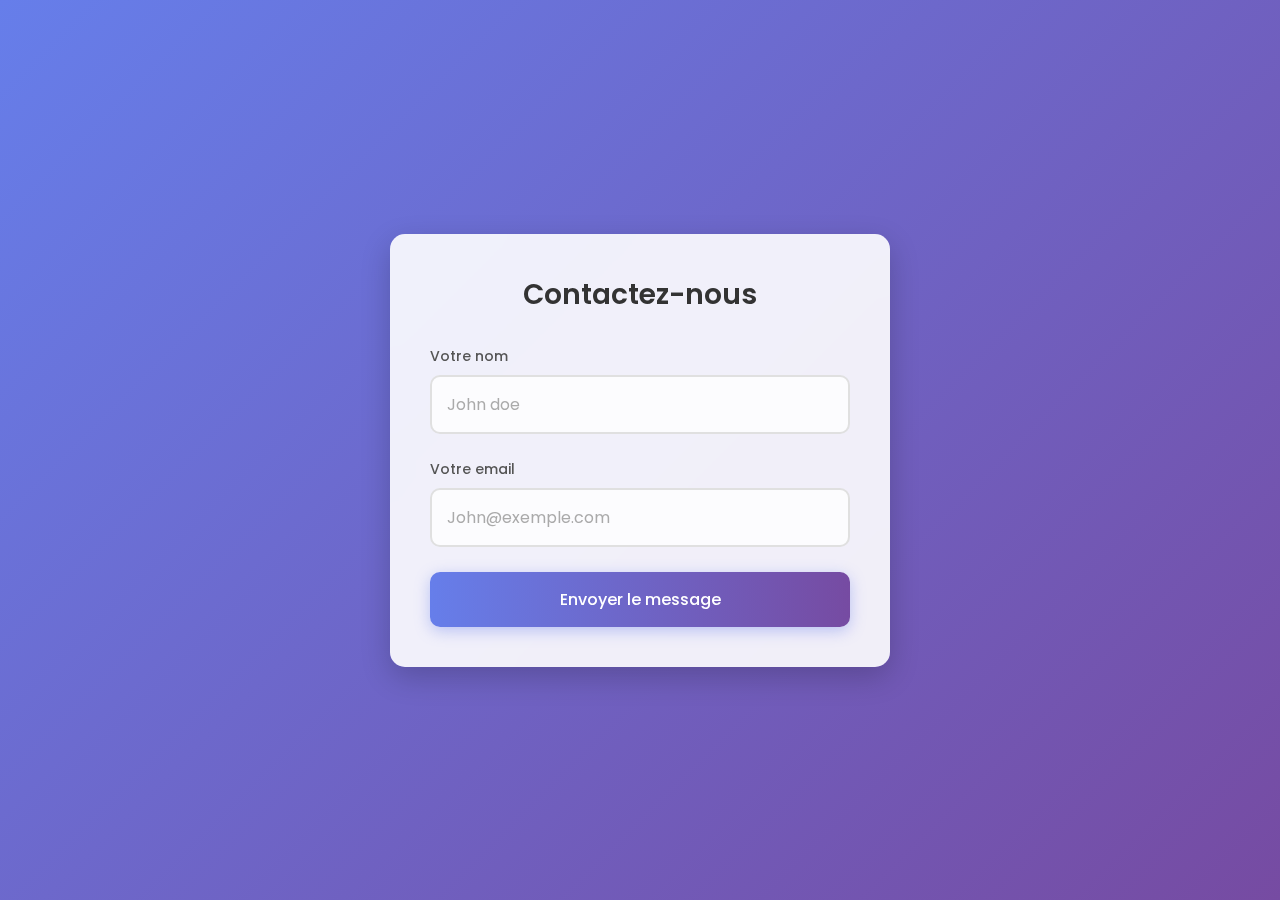
<file: php/index.html>
<!DOCTYPE html>
<html lang="fr">
<head>
    <meta charset="UTF-8">
    <meta name="viewport" content="width=device-width, initial-scale=1.0">
    <link rel="stylesheet" href="style.css">
    <title>Formulaire</title>
   
</head>
<body>
    <div class="form-container">
        <h1>Contactez-nous</h1>
        <form action="traitement.php" method="POST">
            <div class="form-group">
                <label for="nom">Votre nom</label>
                <input type="text" id="nom" name="nom" placeholder="John doe" required>
            </div>
            
            <div class="form-group">
                <label for="email">Votre email</label>
                <input type="email" id="email" name="email" placeholder="John@exemple.com" required>
            </div>
            
            <button type="submit" class="submit-btn">Envoyer le message</button>
        </form>
    </div>
</body>
</html>
</file>
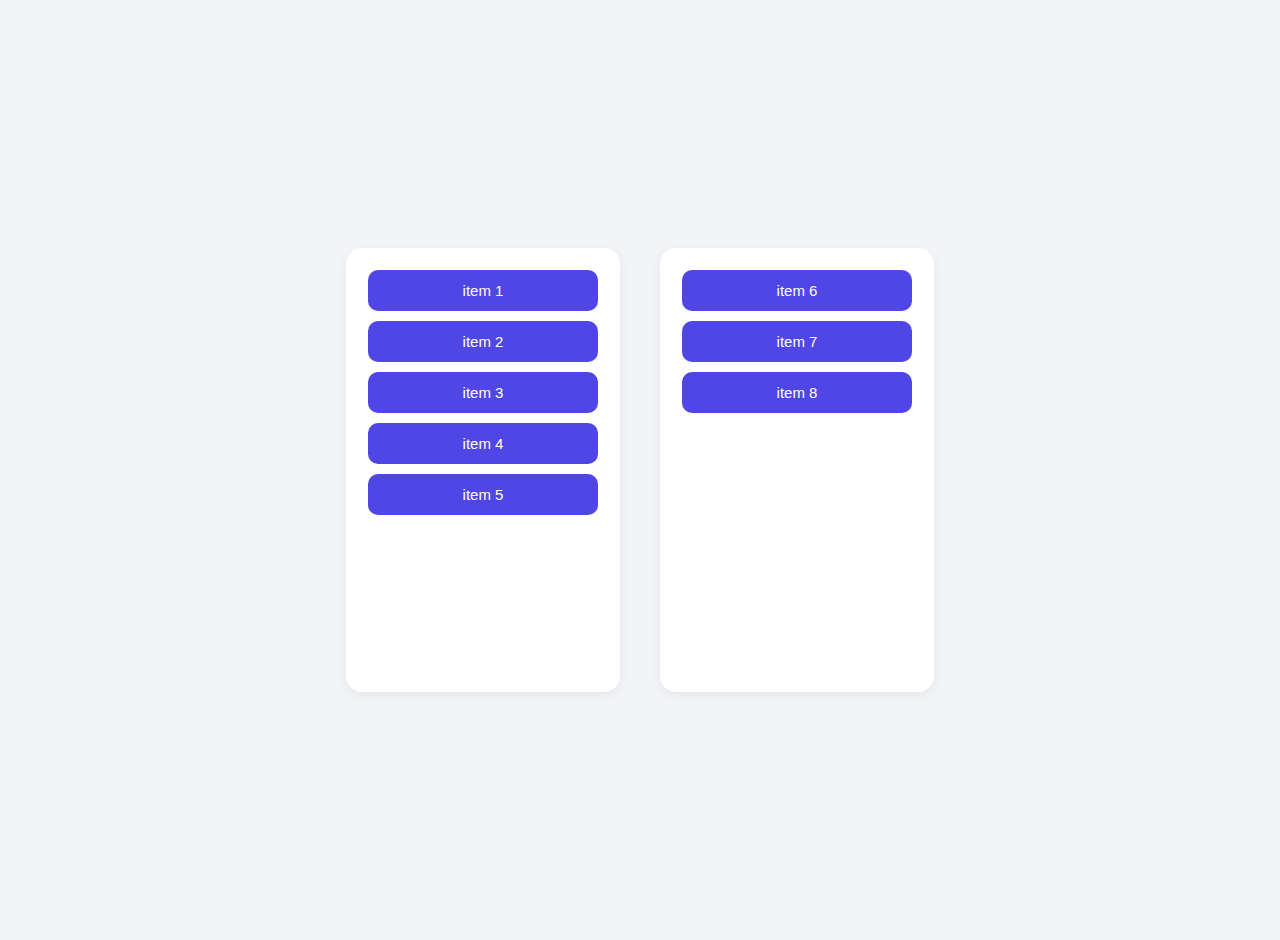
<file: javascript/Drag_and_drop/index.html>
<!DOCTYPE html>
<html lang="en">
  <head>
    <meta charset="UTF-8" />
    <meta name="viewport" content="width=device-width, initial-scale=1.0" />
    <link rel="stylesheet" href="style.css">
    <title>drag and drop</title>
  </head>
  <body>
    <ul data-draggable="target" >
      <li data-draggable="item" draggable="true">item 1</li>
      <li data-draggable="item" draggable="true" >item 2</li>
      <li data-draggable="item" draggable="true">item 3</li>
      <li data-draggable="item" draggable="true">item 4</li>
      <li data-draggable="item" draggable="true">item 5</li>
    </ul>

    <ul data-draggable="target">
      <li data-draggable="item" draggable="true">item 6</li>
      <li data-draggable="item" draggable="true">item 7</li>
      <li data-draggable="item" draggable="true">item 8</li>
    </ul>
  </body>
   <script src="./index.js"></script> 
</html>
</file>
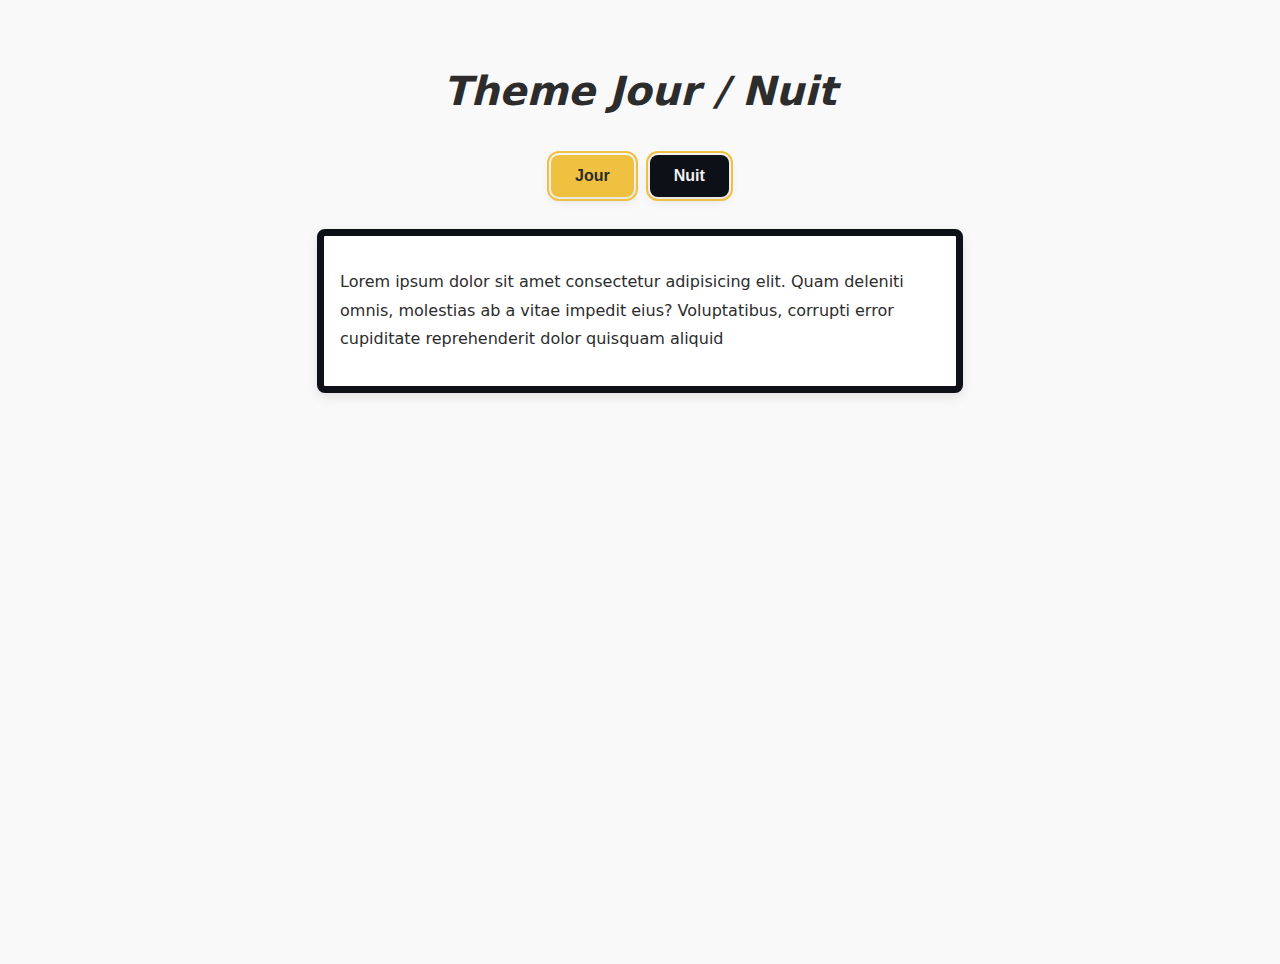
<file: javascript/Lite_Henock_LocalStorage_v1/index.html>
<!DOCTYPE html>
<html lang="en">
  <head>
    <meta charset="UTF-8" />
    <meta name="viewport" content="width=device-width, initial-scale=1.0" />
    <link rel="stylesheet" href="./index.css" />
    <title>activite_localstorage</title>
  </head>
  <body id="maPage">
    <div class="parent-theme">
      <h1 style="font-style: italic;"> Theme Jour / Nuit</h1>
      <div>
        <div class="button-group">
          <button class="jour">Jour</button>
          <button class="nuit">Nuit</button>
        </div>
        <div class="paragraphe">
          <p>
            Lorem ipsum dolor sit amet consectetur adipisicing elit. Quam
            deleniti omnis, molestias ab a vitae impedit eius? Voluptatibus,
            corrupti error cupiditate reprehenderit dolor quisquam aliquid
          </p>
        </div>
      </div>
    </div>
  </body>
  <script src="./index.js"></script>
</html>
</file>
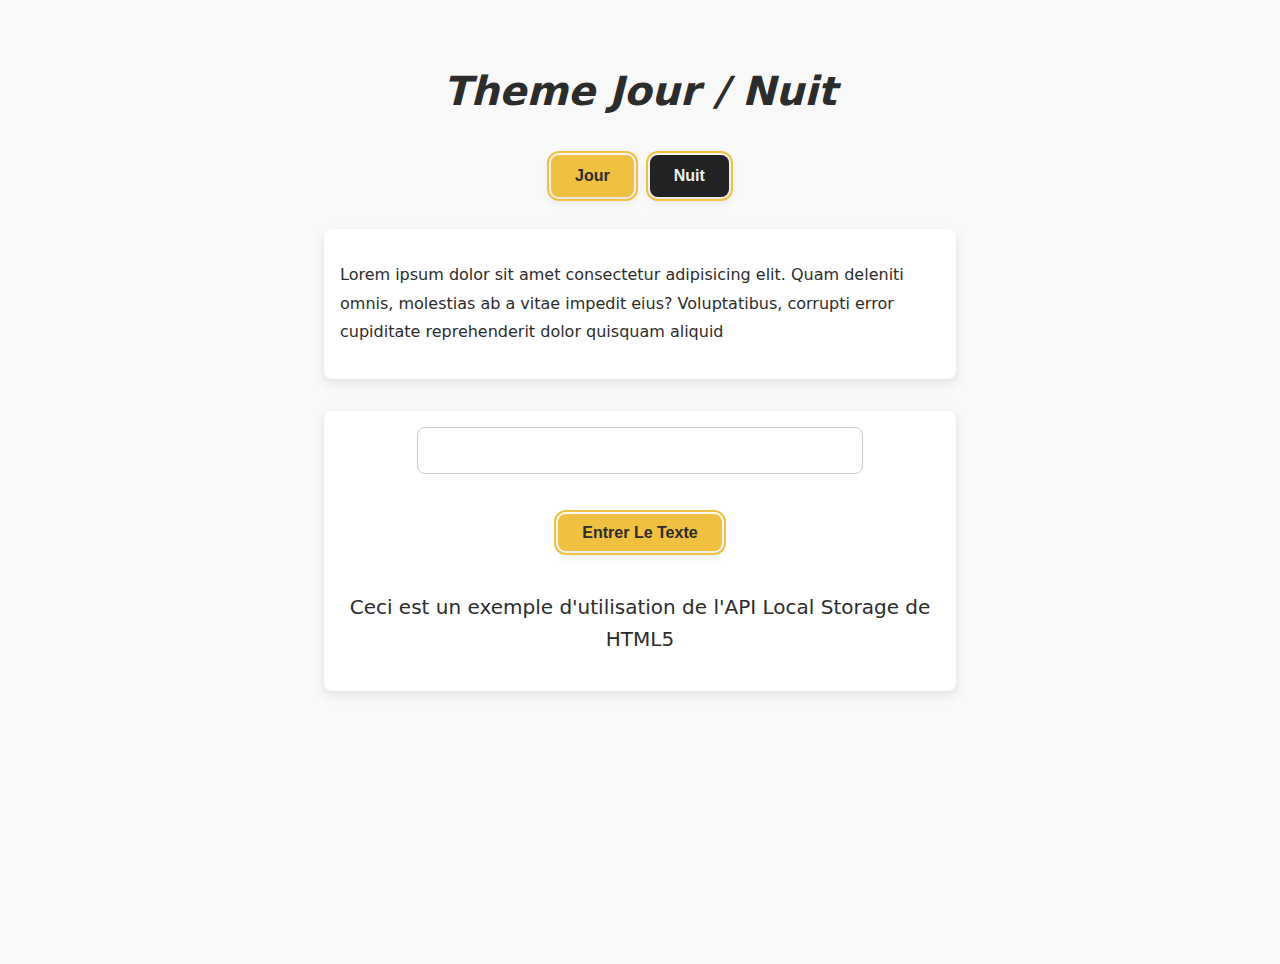
<file: javascript/Lite_Henock_LocalStorage_v2/index.html>
<!DOCTYPE html>
<html lang="en">
  <head>
    <meta charset="UTF-8" />
    <meta name="viewport" content="width=device-width, initial-scale=1.0" />
    <link rel="stylesheet" href="./style.css" />
    <title>activite_localstorage</title>
  </head>
  <body id="maPage">
    <div class="parent-theme">
        <h1 style="font-style: italic;"> Theme Jour / Nuit</h1>
      <div>
        <div class="button-group">
          <button class="jour">Jour</button>
          <button class="nuit">Nuit</button>
        </div>
        <div class="paragraphe">
          <p>
            Lorem ipsum dolor sit amet consectetur adipisicing elit. Quam
            deleniti omnis, molestias ab a vitae impedit eius? Voluptatibus,
            corrupti error cupiditate reprehenderit dolor quisquam aliquid
          </p>
        </div>
      </div>
    </div>

    <form action="#">
      <input type="text" id="textinsert" required/>
      <button id="insert">Entrer le texte</button>
      <div class="display">
        <p>Ceci est un exemple d'utilisation de l'API Local Storage de HTML5</p>
      </div>
    </form>
  </body>
  <script src="./index.js"></script>
</html>
</file>
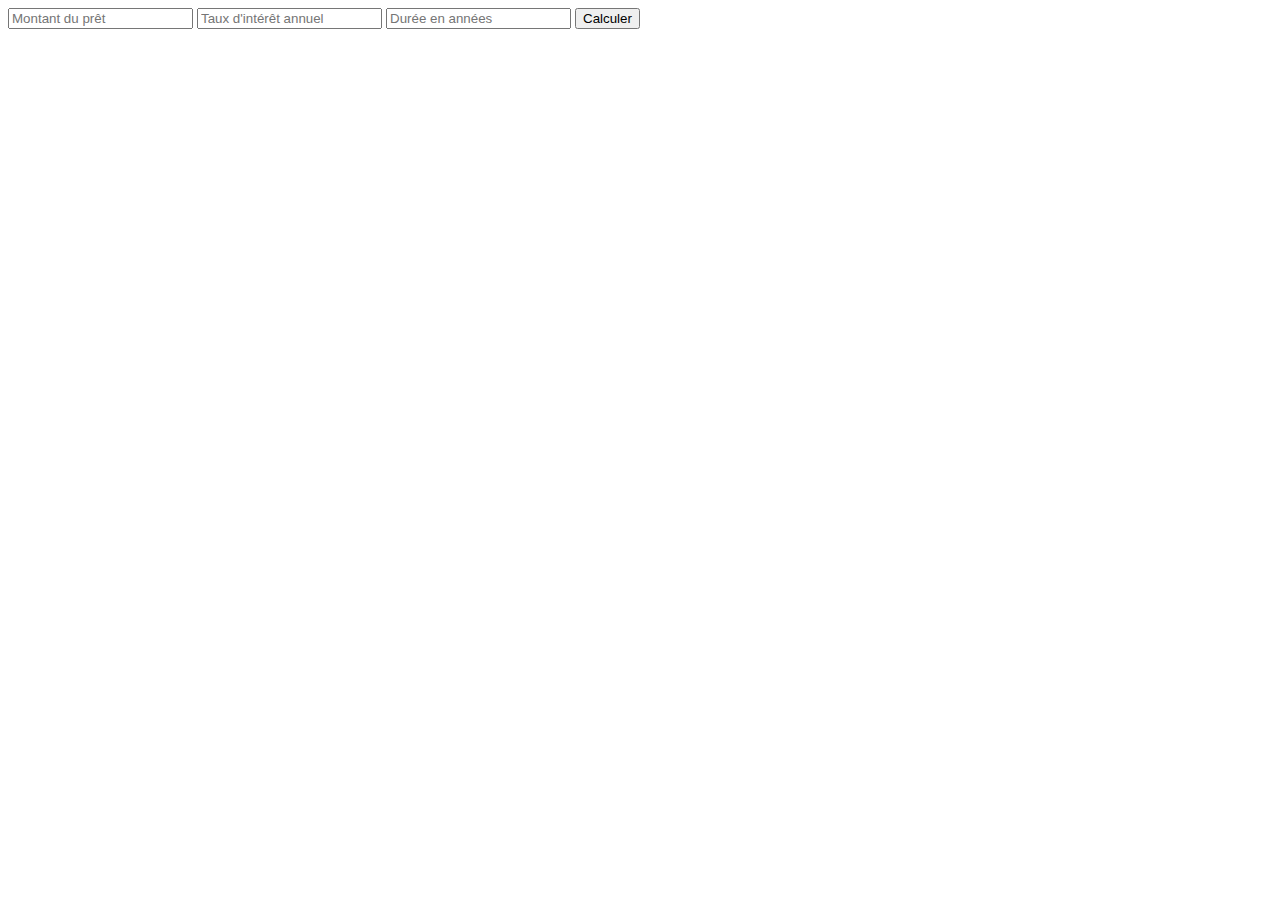
<file: javascript/calculateur.html>
<!DOCTYPE html>
<html lang="en">
  <head>
    <meta charset="UTF-8" />
    <meta name="viewport" content="width=device-width, initial-scale=1.0" />
    <title>Document</title>
  </head>
  <body>
    <input id="montant" type="number" placeholder="Montant du prêt" />
    <input id="taux" type="number" placeholder="Taux d'intérêt annuel" />
    <input id="duree" type="number" placeholder="Durée en années" />
    <button onclick="calculerPret()">Calculer</button>
    <p id="pretResult"></p>

    <script>
      function calculerPret() {
        let montant = parseFloat(document.getElementById("montant").value);
        let taux = parseFloat(document.getElementById("taux").value) / 100 / 12;
        let duree = parseInt(document.getElementById("duree").value) * 12;
        let mensualite =
          (montant * taux * Math.pow(1 + taux, duree)) /
          (Math.pow(1 + taux, duree) - 1);
        document.getElementById("pretResult").textContent =
          "Mensualité : " + mensualite.toFixed(2) + " Fc";
      }
    </script>
  </body>
</html>
</file>
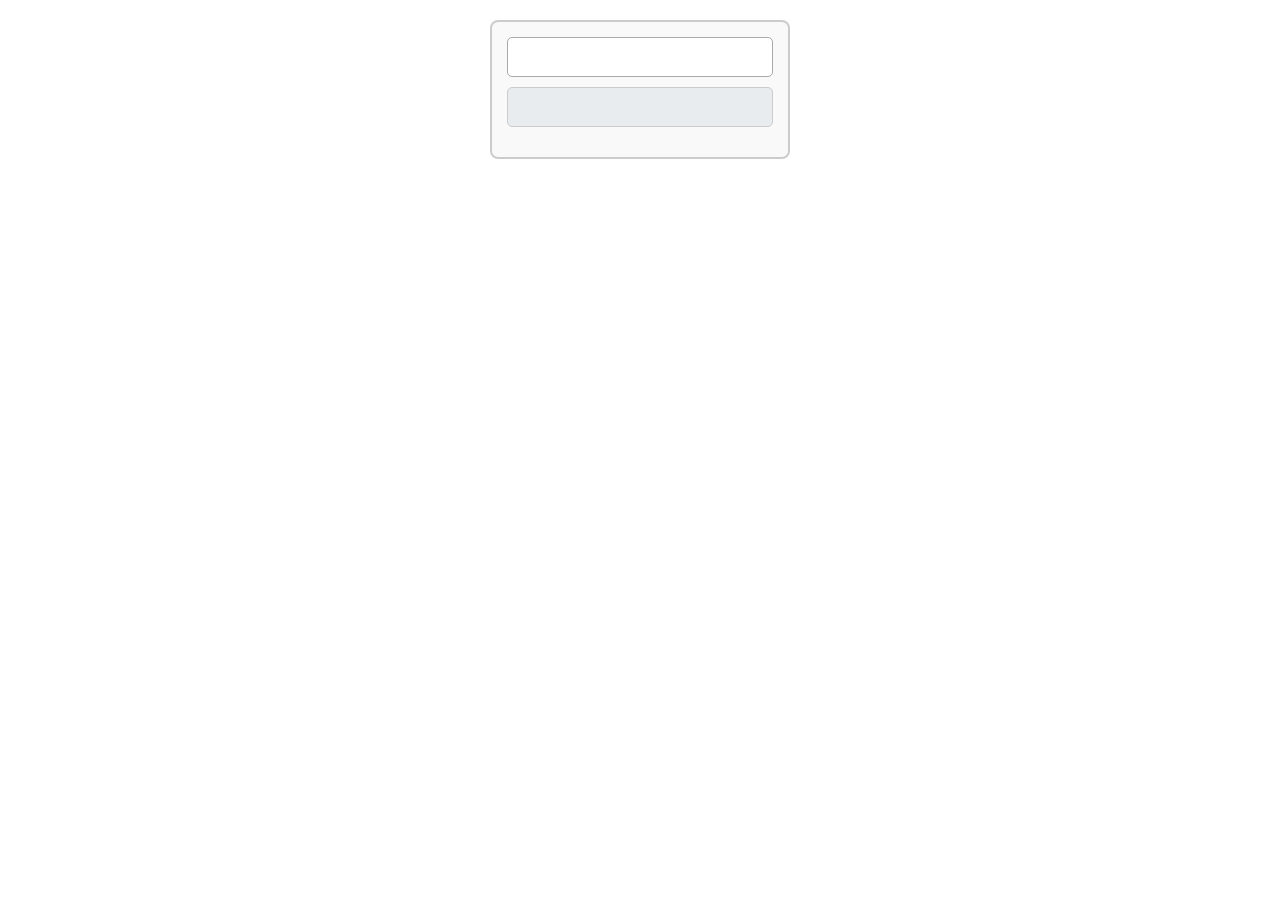
<file: javascript/Exercise1.html>
<!DOCTYPE html>
<html lang="en">
  <head>
    <meta charset="UTF-8" />
    <meta name="viewport" content="width=device-width, initial-scale=1.0" />
    <link rel="stylesheet" href="Exercise1.css">

    <title>Document</title>
  </head>
  <body>
  
<form action="" id="place">
  <input type="text" class="txt">
  <input type="text" readonly class="affichage">
  <p class="longeur"></p>
</form>
    <script src="./Exercise1.js"></script>
  </body>
</html>
</file>
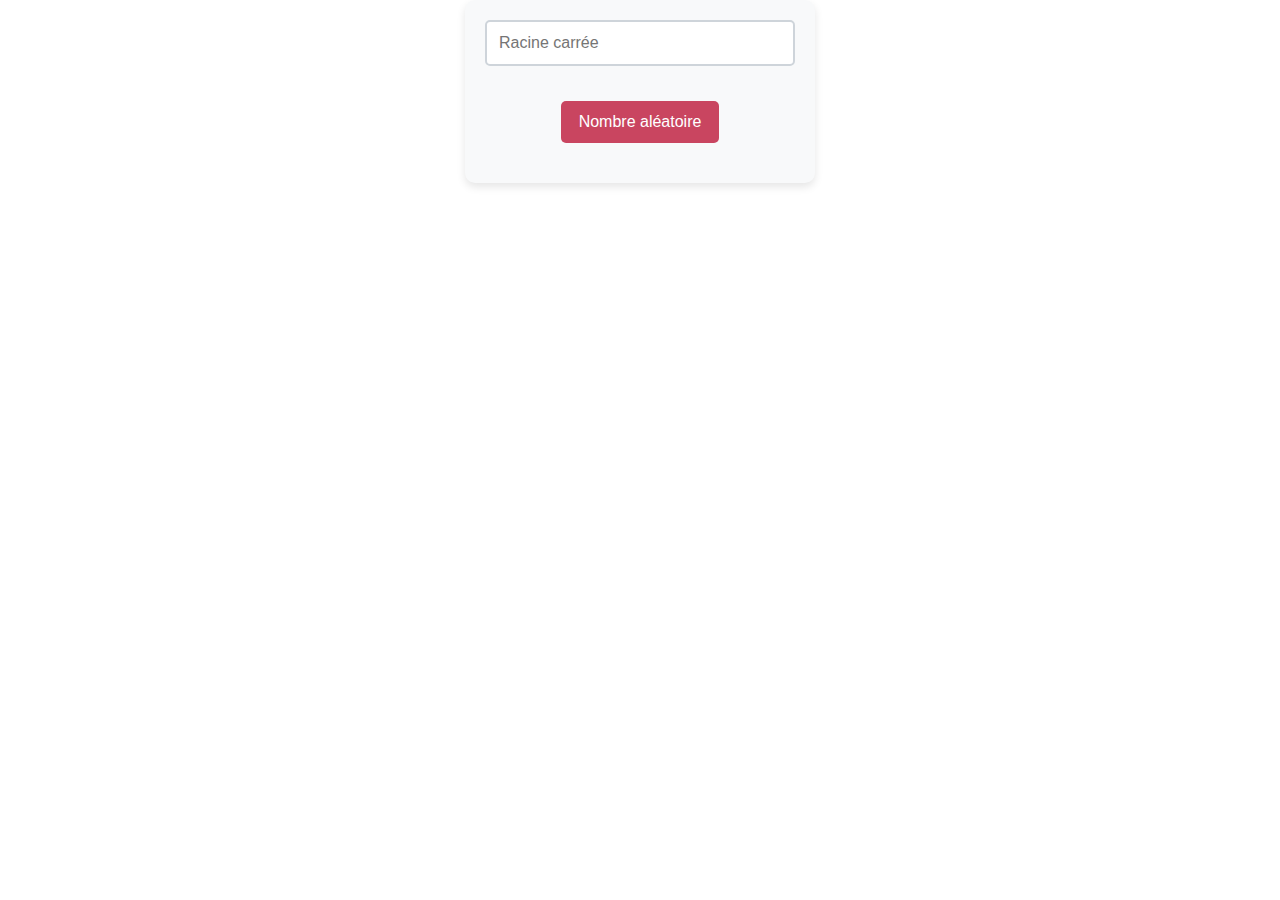
<file: javascript/Exercise2.html>
<!DOCTYPE html>
<html lang="en">
  <head>
    <meta charset="UTF-8" />
    <meta name="viewport" content="width=device-width, initial-scale=1.0" />
    <title>Document</title>
  </head>
  <body>
    <form action="#">
      <input type="number" id="Number" placeholder="Racine carrée " />
      <div></div>
      <button class="btn">Nombre aléatoire</button>
      <p id="displayAleatoire"></p>
    </form>

    <style>
     *{
      margin: 0;
      padding: 0;
      box-sizing: border-box;
     }
      body{

        font-family: system-ui, -apple-system, BlinkMacSystemFont, 'Segoe UI', Roboto, Oxygen, Ubuntu, Cantarell, 'Open Sans', 'Helvetica Neue', sans-serif;

      }
      form {
        display: flex;
        flex-direction: column;
        align-items: center;
        gap: 15px;
        padding: 20px;
        background: #f8f9fa;
        border-radius: 10px;
        box-shadow: 0 4px 8px rgba(0, 0, 0, 0.1);
        max-width: 350px;
        margin: auto;
      }

      input[type="number"] {
        width: 100%;
        padding: 12px;
        border: 2px solid #ced4da;
        border-radius: 5px;
        font-size: 16px;
        transition: border-color 0.3s, box-shadow 0.3s;
      }

      input[type="number"]:focus {
        border-color: rgb(201, 69, 96);
        outline: none;
      }

      .btn {
        padding: 12px 18px;
        border: none;
        background-color: rgb(201, 69, 96);
        color: white;
        font-size: 16px;
        border-radius: 5px;
        cursor: pointer;
        transition: background 0.3s ease, transform 0.2s;
      }

      .btn:hover {
        background-color: crimson;
        transform: scale(1.05);
      }

      #displayAleatoire,
      p {
        font-size: 20px;
        color: #333;
        text-align: center;
        margin-top: 5px;
      }
    </style>

    <script>
      const Number = document.getElementById("Number");
      const div = document.getElementsByTagName("div")[0];
      const baliseP = document.createElement("p");
      div.appendChild(baliseP);
      const btnAleatoire = document.querySelector(".btn");

      Number.addEventListener("input", (e) => {
        let square = Math.sqrt(Number.value);
        baliseP.textContent = square;
      });

      function aleatoire(max, min) {
        max = 100;
        min = 1;
        let displayAleatoire = document.getElementById("displayAleatoire");
        let generateNumber;
        generateNumber = Math.ceil(Math.random() * max + min);
        displayAleatoire.textContent = generateNumber;
      }
      btnAleatoire.addEventListener("click", aleatoire);
    </script>
  </body>
</html>
</file>
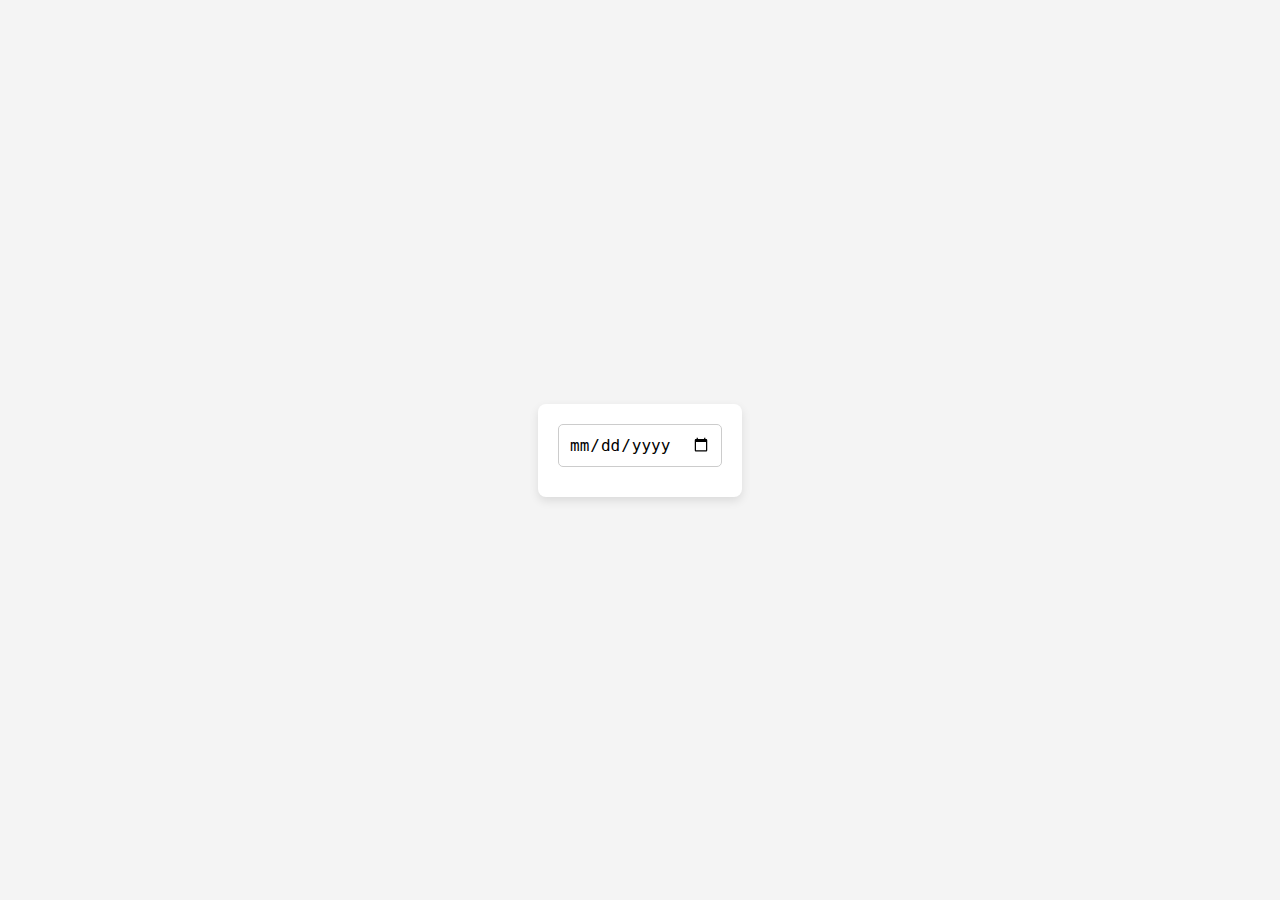
<file: javascript/Exercise3.html>
<!DOCTYPE html>
<html lang="en">
  <head>
    <meta charset="UTF-8" />
    <meta name="viewport" content="width=device-width, initial-scale=1.0" />
    <title>Document</title>
  </head>
  <body>
    <form action="#">
      <input type="date" id="date" />
      <p class="displayDate"></p>
      <p class="month"></p>
      <p class="years"></p>
      <p class="alldate">

      </p>
    </form>
    <style>
      body {
  font-family: Arial, sans-serif;
  background-color: #f4f4f4;
  display: flex;
  justify-content: center;
  align-items: center;
  height: 100vh;
  margin: 0;
}

form {
  background: white;
  padding: 20px;
  border-radius: 8px;
  box-shadow: 0px 4px 10px rgba(0, 0, 0, 0.1);
  text-align: center;
}

input[type="date"] {
  padding: 10px;
  font-size: 16px;
  border: 1px solid #ccc;
  border-radius: 5px;
  outline: none;
  transition: all 0.3s ease-in-out;
}

input[type="date"]:focus {
  border-color: #007bff;
  box-shadow: 0px 0px 5px rgba(0, 123, 255, 0.5);
}

p {
  font-size: 18px;
  margin: 10px 0;
  color: #333;
}

p.alldate {
  font-weight: bold;
  color: #d9534f;
}

    </style>

    <script>
   document.addEventListener("DOMContentLoaded", () => {
  let date = document.getElementById("date");
  let years = document.querySelector(".years");
  let month = document.querySelector(".month");
  let alldate = document.querySelector(".alldate");

 

  let currentdate = new Date();
  let test = currentdate.toISOString().split("T")[0];

  date.addEventListener("change", (e) => {
    function traitementDate(chaine) {
      let date = new Date(chaine);

      let alldate = date.toLocaleDateString("fr-FR", {
        day: "numeric",
        month: "numeric",
        year: "numeric",
      });

      let year = date.toLocaleDateString("fr-FR", {
        year: "numeric",
      });

      let month = date.toLocaleDateString("fr-FR", {
        month: "numeric",
      });

      return { alldate, year, month };
    }

    let valueDate = e.target.value;
    let result = traitementDate(valueDate);

    month.textContent = "Votre mois : " + result.month;
    years.textContent = "Votre année : " + result.year;

    let date1 = new Date(test);
    let date2 = new Date(valueDate);

  

    let diffTime = Math.abs(date2 - date1);
    let diffDays = Math.ceil(diffTime / (1000 * 60 * 60 * 24));

    alldate.textContent="Nombre de jours de différence :"+ diffDays;
  });
});

    </script>

    
  </body>
</html>
</file>
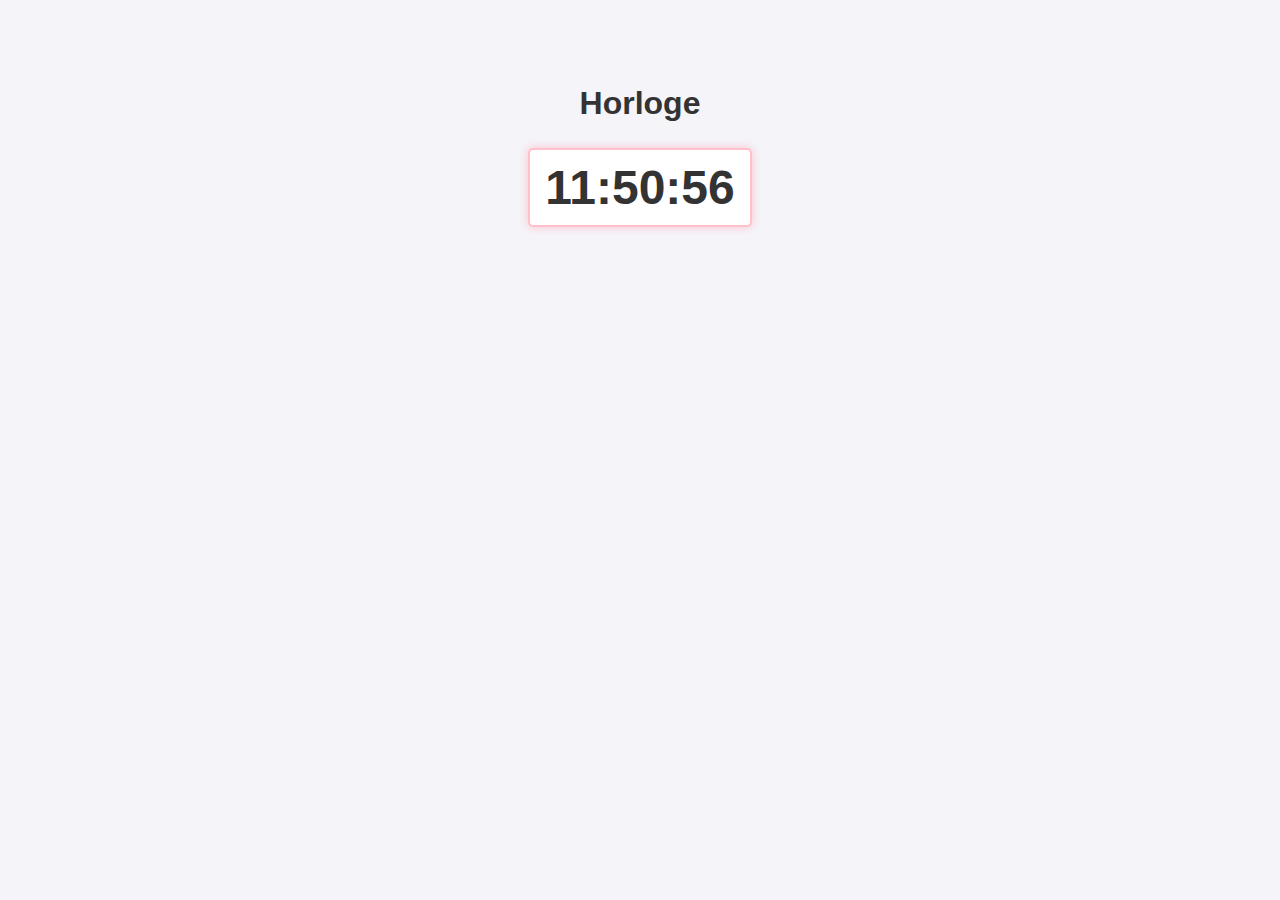
<file: javascript/temps_reel.html>
<!DOCTYPE html>
<html lang="fr">
  <head>
    <meta charset="UTF-8" />
    <meta name="viewport" content="width=device-width, initial-scale=1.0" />
    <title>Horloge </title>
  </head>
  <body>
    <h2>Horloge</h2>
    <input type="text" id="clock" readonly />

    <style>
         body {
            font-family: Arial, sans-serif;
            background-color: #f4f4f9;
            text-align: center;
            padding-top: 50px;
        }

        h2 {
            font-size: 2rem;
            color: #333;
        }

        input {
            font-size: 3rem;
            width: 200px;
            padding: 10px;
            border: 2px solid pink;
            border-radius: 5px;
            background-color: #fff;
            color: #333;
            font-weight: bold;
            text-align: center;
            box-shadow: 0px 0px 10px pink;
        }

        input:focus {
            outline: none;
            border-color: crimson;
            box-shadow: 0px 0px 10px crimson;
        }

       
    </style>

    <script>
      function Clock() {
        let now = new Date();
        let hours = now.getHours().toString().padStart(2, "0");
        let minutes = now.getMinutes().toString().padStart(2, "0");
        let seconds = now.getSeconds().toString().padStart(2, "0");

        document.getElementById(
          "clock"
        ).value = `${hours}:${minutes}:${seconds}`;

        setInterval(() => {
          Clock();
        }, 1000);
      }

      Clock();
    </script>
  </body>
</html>
</file>
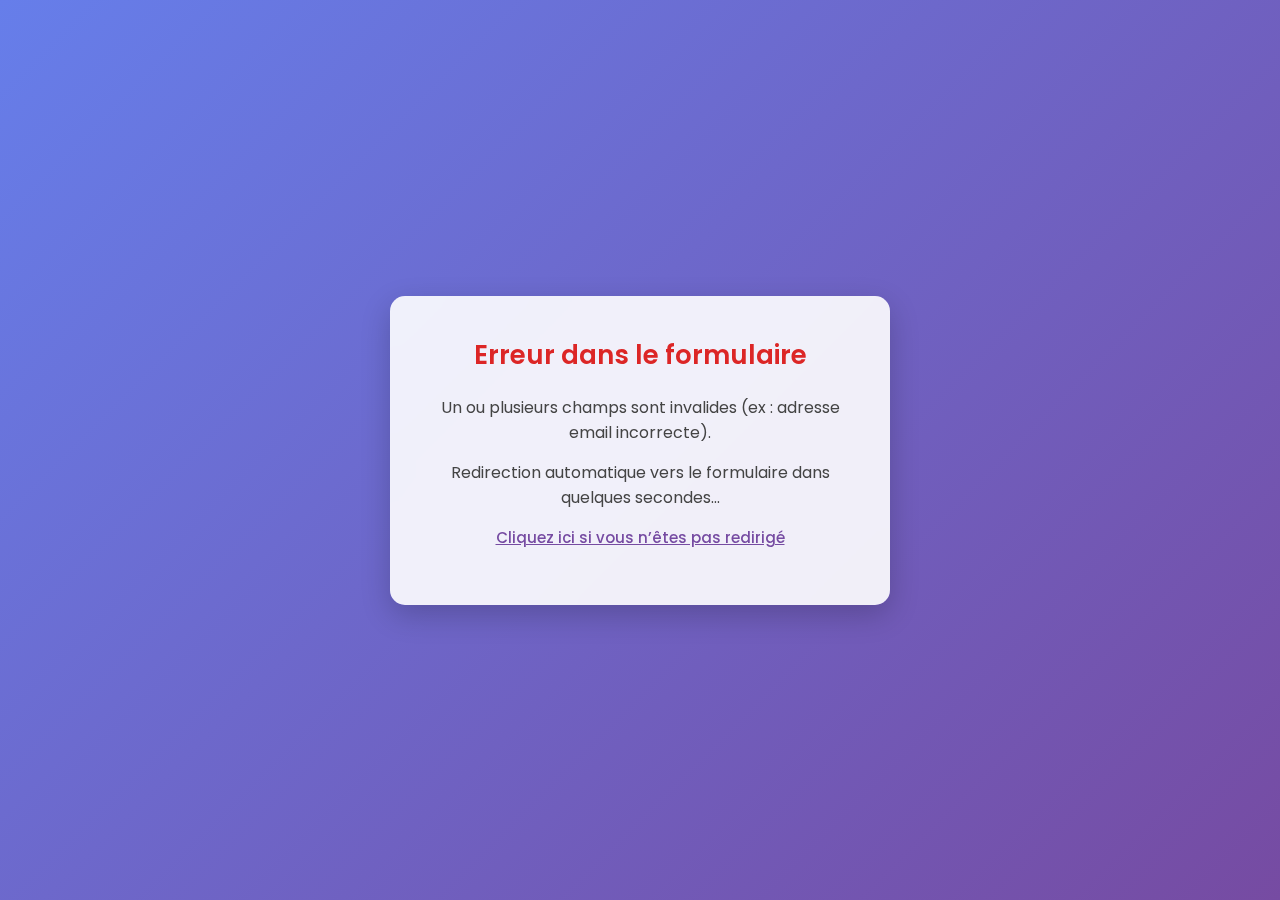
<file: php/header.html>
<!DOCTYPE html>
<html lang="fr">
<head>
  <meta charset="UTF-8">
  <title>Erreur de formulaire</title>
  <meta http-equiv="refresh" content="5;url=index.html">
  <link href="https://fonts.googleapis.com/css2?family=Poppins:wght@300;400;500;600&display=swap" rel="stylesheet">

  <style>
    * {
      margin: 0;
      padding: 0;
      box-sizing: border-box;
      font-family: 'Poppins', sans-serif;
    }

    body {
      background: linear-gradient(135deg, #667eea 0%, #764ba2 100%);
      min-height: 100vh;
      display: flex;
      justify-content: center;
      align-items: center;
      padding: 20px;
    }

    .error-container {
      background: rgba(255, 255, 255, 0.9);
      backdrop-filter: blur(10px);
      border-radius: 15px;
      box-shadow: 0 10px 30px rgba(0, 0, 0, 0.2);
      padding: 40px;
      width: 100%;
      max-width: 500px;
      text-align: center;
      animation: fadeIn 0.6s ease-in-out;
    }

    .error-container h1 {
      color: #dc2626;
      font-size: 26px;
      margin-bottom: 20px;
      font-weight: 600;
    }

    .error-container p {
      font-size: 16px;
      color: #444;
      margin-bottom: 15px;
    }

    .error-container a {
      color: #764ba2;
      text-decoration: underline;
      font-weight: 500;
      font-size: 15px;
    }

    @keyframes fadeIn {
      from { opacity: 0; transform: translateY(10px); }
      to { opacity: 1; transform: translateY(0); }
    }
  </style>
</head>
<body>

  <div class="error-container">
    <h1>Erreur dans le formulaire</h1>
    <p>Un ou plusieurs champs sont invalides (ex : adresse email incorrecte).</p>
    <p>Redirection automatique vers le formulaire dans quelques secondes...</p>
    <p><a href="index.html">Cliquez ici si vous n’êtes pas redirigé</a></p>
  </div>

</body>
</html>
</file>
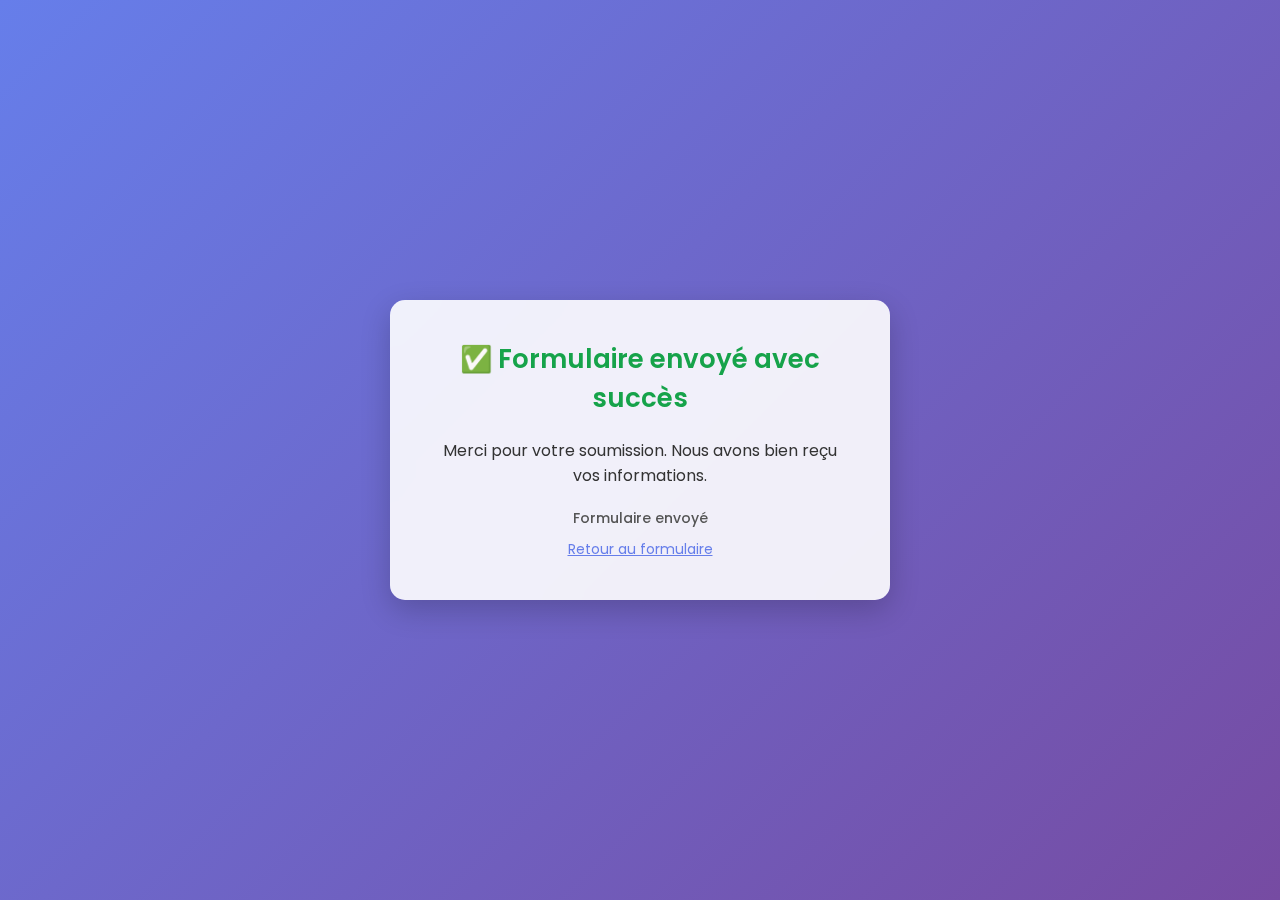
<file: php/heder-acces.html>
<!DOCTYPE html>
<html lang="fr">
<head>
  <meta charset="UTF-8">
  <title>Formulaire envoyé</title>
  <meta http-equiv="refresh" content=";url=formulaire.html">

  <link href="https://fonts.googleapis.com/css2?family=Poppins:wght@300;400;500;600&display=swap" rel="stylesheet">

  <style>
    * {
      margin: 0;
      padding: 0;
      box-sizing: border-box;
      font-family: 'Poppins', sans-serif;
    }

    body {
      background: linear-gradient(135deg, #667eea 0%, #764ba2 100%);
      min-height: 100vh;
      display: flex;
      justify-content: center;
      align-items: center;
      padding: 20px;
    }

    .success-container {
      background: rgba(255, 255, 255, 0.9);
      backdrop-filter: blur(10px);
      border-radius: 15px;
      box-shadow: 0 10px 30px rgba(0, 0, 0, 0.2);
      padding: 40px;
      width: 100%;
      max-width: 500px;
      text-align: center;
      animation: fadeIn 0.6s ease-in-out;
    }

    .success-container h1 {
      color: #16a34a;
      font-size: 26px;
      margin-bottom: 20px;
      font-weight: 600;
    }

    .success-container p {
      font-size: 16px;
      color: #333;
      margin-bottom: 15px;
    }

    .success-container .sent-info {
      margin-top: 20px;
      font-size: 14px;
      color: #555;
      font-weight: 500;
    }

    .success-container a {
      color: #667eea;
      text-decoration: underline;
      font-size: 14px;
      display: block;
      margin-top: 10px;
    }

    @keyframes fadeIn {
      from { opacity: 0; transform: translateY(10px); }
      to { opacity: 1; transform: translateY(0); }
    }
  </style>
</head>
<body>

  <div class="success-container">
    <h1>✅ Formulaire envoyé avec succès</h1>
    <p>Merci pour votre soumission. Nous avons bien reçu vos informations.</p>
    <div class="sent-info">Formulaire envoyé</div>
    <a href="formulaire.html">Retour au formulaire</a>
  </div>

</body>
</html>
</file>
<file: php/style.css>
@import url('https://fonts.googleapis.com/css2?family=Poppins:wght@300;400;500;600&display=swap');

        * {
            margin: 0;
            padding: 0;
            box-sizing: border-box;
            font-family: 'Poppins', sans-serif;
        }

        body {
            background: linear-gradient(135deg, #667eea 0%, #764ba2 100%);
            min-height: 100vh;
            display: flex;
            justify-content: center;
            align-items: center;
            padding: 20px;
        }

        .form-container {
            background: rgba(255, 255, 255, 0.9);
            backdrop-filter: blur(10px);
            border-radius: 15px;
            box-shadow: 0 10px 30px rgba(0, 0, 0, 0.2);
            padding: 40px;
            width: 100%;
            max-width: 500px;
            transition: transform 0.3s ease;
        }

        .form-container:hover {
            transform: translateY(-5px);
        }

        h1 {
            color: #333;
            text-align: center;
            margin-bottom: 30px;
            font-weight: 600;
            font-size: 28px;
        }

        .form-group {
            margin-bottom: 25px;
            position: relative;
        }

        .form-group label {
            display: block;
            margin-bottom: 8px;
            color: #555;
            font-weight: 500;
            font-size: 14px;
        }

        .form-group input {
            width: 100%;
            padding: 15px;
            border: 2px solid #e0e0e0;
            border-radius: 10px;
            font-size: 16px;
            transition: all 0.3s ease;
            background: rgba(255, 255, 255, 0.8);
        }

        .form-group input:focus {
            border-color: #667eea;
            outline: none;
            box-shadow: 0 0 0 3px rgba(102, 126, 234, 0.2);
        }

        .form-group input::placeholder {
            color: #aaa;
        }

        .submit-btn {
            width: 100%;
            padding: 15px;
            background: linear-gradient(to right, #667eea, #764ba2);
            border: none;
            border-radius: 10px;
            color: white;
            font-size: 16px;
            font-weight: 500;
            cursor: pointer;
            transition: all 0.3s ease;
            box-shadow: 0 4px 15px rgba(102, 126, 234, 0.4);
        }

        .submit-btn:hover {
            transform: translateY(-2px);
            box-shadow: 0 6px 20px rgba(102, 126, 234, 0.6);
        }

        .submit-btn:active {
            transform: translateY(0);
        }

        
        .form-group:focus-within label {
            color: #667eea;
        }
</file>
<file: javascript/Drag_and_drop/style.css>
body {
  background-color: #f2f4f8;
  font-family: "Inter", "Segoe UI", sans-serif;
  display: flex;
  justify-content: center;
  align-items: center;
  min-height: 100vh;
  margin: 0;
  padding: 20px;
  gap: 35;
}

[data-draggable="target"] {
  width: 230px;
  min-height: 400px;
  margin: 0 20px;
  padding: 20px;
  border-radius: 16px;
  background-color: #ffffff;
  border: 2px dashed transparent;
  box-shadow: 0 4px 12px rgba(0, 0, 0, 0.05);
  transition: border-color 0.3s ease, box-shadow 0.3s ease;
  display: flex;
  flex-direction: column;
  gap: 10px;
}

[data-draggable="target"].drag-over {
  border-color: #4f46e5;
  background-color: #f0f4ff;
  box-shadow: 0 0 0 3px rgba(79, 70, 229, 0.2);
}

[data-draggable="item"] {
  padding: 12px 16px;
  border-radius: 10px;
  background-color: #4f46e5;
  color: #ffffff;
  font-size: 15px;
  font-weight: 500;
  text-align: center;
  cursor: grab;
  transition: transform 0.2s ease, box-shadow 0.2s ease;
  user-select: none;
}

[data-draggable="item"]:hover {
  transform: translateY(-2px);
  box-shadow: 0 4px 12px rgba(79, 70, 229, 0.3);
}
</file>
<file: javascript/Lite_Henock_LocalStorage_v1/index.css>
:root {
  --primary-color: #f0c040;
  --primary-dark: #d9a837;
  --text-color: #2c2c2c;
  --bg-color: #f9f9f9;
  --dark-bg: 	#0D1117;
  --dark-text: #f0f0f0;
  --hover-opacity: 0.85;
  --transition-speed: 0.3s;
  --border-radius: 8px;
  --shadow: 0 4px 12px rgba(0, 0, 0, 0.1);
}

body {
  font-family: "Segoe UI", Roboto, system-ui, sans-serif;
  text-align: center;
  padding: 2rem;
  transition: background-color var(--transition-speed),
    color var(--transition-speed);
  background-color: var(--bg-color);
  color: var(--text-color);
  min-height: 100vh;
  margin: 0;
  line-height: 1.6;
}

h1 {
  color: var(--text-color);
  margin-bottom: 2rem;
  font-size: 2.5rem;
  font-weight: 700;
}

.button-group {
  display: flex;
  justify-content: center;
  flex-wrap: wrap;
  gap: 1rem;
  margin-top: 1.5rem;
}

button {
  padding: 0.75rem 1.5rem;
  font-size: 1rem;
  border: none;
  cursor: pointer;
  border-radius: var(--border-radius);
  transition: all var(--transition-speed) ease;
  font-weight: 600;
  box-shadow: var(--shadow);
  outline: 2px solid var(--primary-color);
  outline-offset: 2px;
}

button:first-child {
  background-color: var(--primary-color);
  color: var(--text-color);
}

button:last-child {
  background-color: var(--dark-bg);
  color: var(--dark-text);
}

button:hover {
  opacity: var(--hover-opacity);
  transform: translateY(-2px);
}

.nuit {
  background-color: var(--dark-bg);
  color: black;
  font-weight: 600;
  .paragraphe{
    border: var(--primary-color) solid 7px;
  }
}

.nuit h1 {
  color: var(--primary-color);
}

.paragraphe {
  width: 100%;
  max-width: 600px;
  text-align: left;
  line-height: 1.8;
  margin: 2rem auto;
  padding: 1rem;
  background-color: white;
  border-radius: var(--border-radius);
  box-shadow: var(--shadow);
    border: var(--dark-bg) solid 7px;
}

.jour {
  background-color: var(--bg-color);
  color: var(--text-color);
}

@media (max-width: 768px) {
  .button-group {
    flex-direction: column;
    align-items: center;
  }

  button {
    width: 100%;
    max-width: 240px;
  }
}
</file>
<file: javascript/Lite_Henock_LocalStorage_v2/style.css>
:root {
  --primary-color: #f0c040;
  --primary-dark: #d9a837;
  --text-color: #2c2c2c;
  --bg-color: #f9f9f9;
  --dark-bg: #222;
  --dark-text: #f0f0f0;
  --hover-opacity: 0.85;
  --transition-speed: 0.3s;
  --border-radius: 8px;
  --shadow: 0 4px 12px rgba(0, 0, 0, 0.1);
}

body {
  font-family: "Segoe UI", Roboto, system-ui, sans-serif;
  text-align: center;
  padding: 2rem;
  transition: background-color var(--transition-speed), color var(--transition-speed);
  background-color: var(--bg-color);
  color: var(--text-color);
  min-height: 100vh;
  margin: 0;
  line-height: 1.6;
}

h1 {
  color: var(--text-color);
  margin-bottom: 2rem;
  font-size: 2.5rem;
  font-weight: 700;
}

form {
  display: flex;
  flex-direction: column;
  width: 100%;
  max-width: 600px;
  margin: 0 auto;
  gap: 1rem;
  padding: 1rem;
  background: white;
  border-radius: var(--border-radius);
  box-shadow: var(--shadow);
}

#insert {
  width: fit-content;
  margin: 1.5rem auto;
  text-transform: capitalize;
  transition: all var(--transition-speed) ease;
  padding: 0.6rem 1.5rem;
  background-color: var(--primary-color);
  color: var(--text-color);
  border: none;
  border-radius: var(--border-radius);
  box-shadow: var(--shadow);
}

#insert:hover {
  background-color: var(--primary-dark);
  transform: translateY(-2px);
  opacity: var(--hover-opacity);
}

input[type="text"] {
  height: 2.8rem;
  border: 1px solid #ccc;
  border-radius: var(--border-radius);
  width: 100%;
  max-width: 420px;
  margin: 0 auto;
  padding: 0 0.75rem;
  transition: border-color var(--transition-speed), box-shadow var(--transition-speed);
  font-size: 1rem;
}

input[type="text"]:focus {
  border-color: var(--primary-color);
  box-shadow: 0 0 0 3px rgba(240, 192, 64, 0.25);
}

.button-group {
  display: flex;
  justify-content: center;
  flex-wrap: wrap;
  gap: 1rem;
  margin-top: 1.5rem;
}

button {
  padding: 0.75rem 1.5rem;
  font-size: 1rem;
  border: none;
  cursor: pointer;
  border-radius: var(--border-radius);
  transition: all var(--transition-speed) ease;
  font-weight: 600;
  box-shadow: var(--shadow);
    outline: 2px solid var(--primary-color);
  outline-offset: 2px;
}

button:first-child {
  background-color: var(--primary-color);
  color: var(--text-color);
}

button:last-child {
  background-color: var(--dark-bg);
  color: var(--dark-text);
}

button:hover {
  opacity: var(--hover-opacity);
  transform: translateY(-2px);
}

.nuit {
  background-color: var(--dark-bg);
  color: black;
  font-weight: 600;
}


.display{
  p{
  font-size: 20px;
  margin-top:0;
  }
}

.nuit h1 {
  color: var(--primary-color);
}

.paragraphe {
  width: 100%;
  max-width: 600px;
  text-align: left;
  line-height: 1.8;
  margin: 2rem auto;
  padding: 1rem;
  background-color: white;
  border-radius: var(--border-radius);
  box-shadow: var(--shadow);
}

#maPage.jour {
  background-color: var(--bg-color);
  color: var(--text-color);
}



/* Responsive */
@media (max-width: 768px) {
  form {
    max-width: 95%;
    padding: 1rem 0.5rem;
  }

  .button-group {
    flex-direction: column;
    align-items: center;
  }

  button {
    width: 100%;
    max-width: 240px;
  }
}
</file>
<file: javascript/Exercise1.css>
* {
  margin: 0;
  padding: 0;
  box-sizing: border-box;
}

body {
  font-family: system-ui, -apple-system, BlinkMacSystemFont, "Segoe UI", Roboto,
    Oxygen, Ubuntu, Cantarell, "Open Sans", "Helvetica Neue", sans-serif;
}

form#place {
  display: flex;
  flex-direction: column;
  gap: 10px;
  width: 300px;
  margin: 20px auto;
  padding: 15px;
  border: 2px solid #ccc;
  border-radius: 8px;
  background-color: #f9f9f9;
}

input.txt {
  padding: 10px;
  border: 1px solid #aaa;
  border-radius: 5px;
  font-size: 16px;
}
input.txt:focus{
    color:rgb(229, 60, 88);
}

input.affichage {
  padding: 10px;
  border: 1px solid #ccc;
  border-radius: 5px;
  font-size: 16px;
  background-color: #e9ecef;
  color: #333;
  outline: none;
}

p.longeur {
  font-size: 14px;
  color: #555;
  text-align: center;
  margin-top: 5px;
}
</file>
